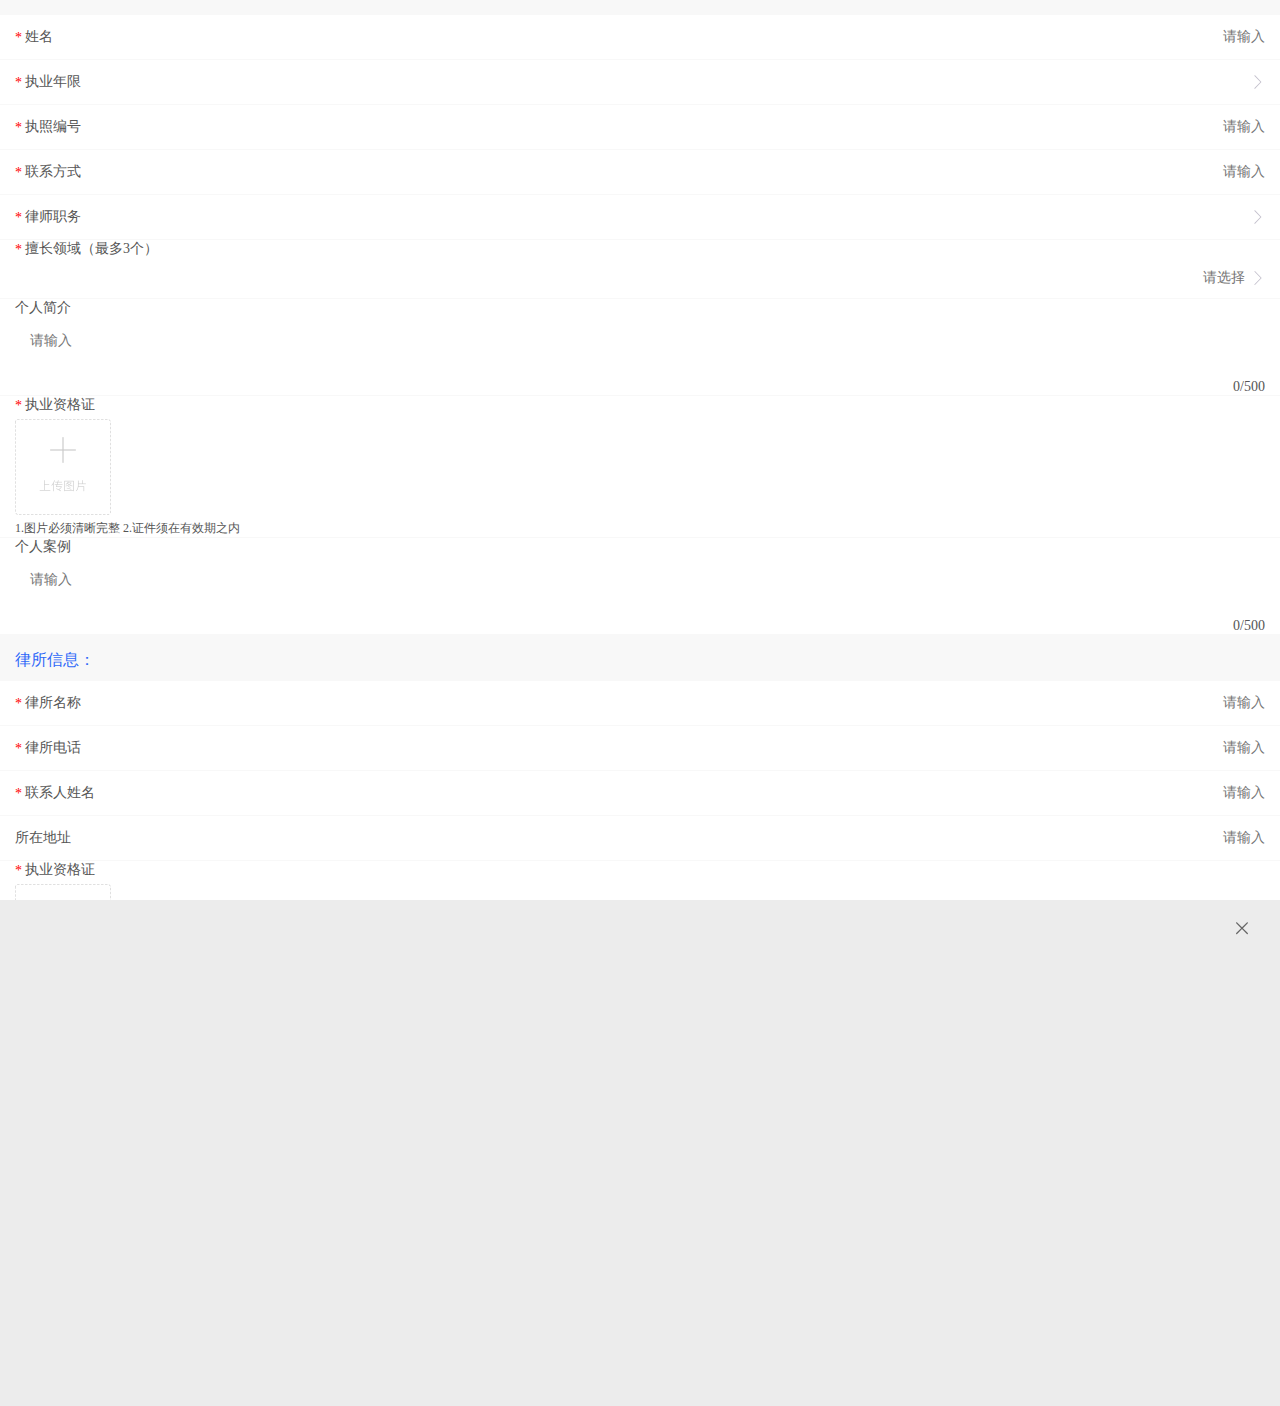
<file: lowerInit/index.html>
<!DOCTYPE html>
<html>
	<head>
		<meta charset="utf-8" />
		<meta name="viewport"
			content="width=device-width,initial-scale=1,minimum-scale=1,maximum-scale=1,user-scalable=no" />
		<style type="text/css">
			select {
				text-align: right;
			}
		</style>
		<title>律师入驻</title>
		<link rel="stylesheet" href="./css/style.css">
	</head>
	<body>
		<div class="container">
			<div class="formdata">
				<div class="formItme">
					<span class="required">姓名</span>
					<input class="lsfprice" placeholder="请输入" />
				</div>
				<div class="formItme">
					<span class="required">执业年限</span>
					<select class="citys"></select>
					<svg t="1619516711920" class="icon" viewBox="0 0 1024 1024" version="1.1"
						xmlns="http://www.w3.org/2000/svg" p-id="1130" width="32" height="32">
						<path
							d="M782.222222 512L307.2 1012.622222c-14.222222 11.377778-39.822222 14.222222-51.2 2.844445-8.533333-8.533333-14.222222-28.444444 2.844444-45.511111l440.888889-455.111112L258.844444 56.888889S241.777778 28.444444 264.533333 14.222222c19.911111-14.222222 34.133333-8.533333 42.666667 0L782.222222 512z"
							fill="#C4C1CD" p-id="1131">
						</path>
					</svg>
				</div>
				<div class="formItme">
					<span class="required">执照编号</span>
					<input class="lsfprice" placeholder="请输入" />
				</div>
				<div class="formItme">
					<span class="required">联系方式</span>
					<input class="lsfprice" placeholder="请输入" />
				</div>
				<div class="formItme">
					<span class="required">律师职务</span>
					<select class="citys"></select>
					<svg t="1619516711920" class="icon" viewBox="0 0 1024 1024" version="1.1"
						xmlns="http://www.w3.org/2000/svg" p-id="1130" width="32" height="32">
						<path
							d="M782.222222 512L307.2 1012.622222c-14.222222 11.377778-39.822222 14.222222-51.2 2.844445-8.533333-8.533333-14.222222-28.444444 2.844444-45.511111l440.888889-455.111112L258.844444 56.888889S241.777778 28.444444 264.533333 14.222222c19.911111-14.222222 34.133333-8.533333 42.666667 0L782.222222 512z"
							fill="#C4C1CD" p-id="1131"></path>
					</svg>
				</div>
				<div class="formItme flexwap">
					<span class="required">擅长领域（最多3个）</span>
					<input style="width: calc(100% - 20px);height: 40px;" class="goodat" placeholder="请选择" readonly="readonly"/>
					<svg t="1619516711920" class="icon" viewBox="0 0 1024 1024" version="1.1"
						xmlns="http://www.w3.org/2000/svg" p-id="1130" width="32" height="32">
						<path
							d="M782.222222 512L307.2 1012.622222c-14.222222 11.377778-39.822222 14.222222-51.2 2.844445-8.533333-8.533333-14.222222-28.444444 2.844444-45.511111l440.888889-455.111112L258.844444 56.888889S241.777778 28.444444 264.533333 14.222222c19.911111-14.222222 34.133333-8.533333 42.666667 0L782.222222 512z"
							fill="#C4C1CD" p-id="1131"></path>
					</svg>
				</div>
				<div class="formItme flexwap">
					<span>个人简介</span>
					<textarea class="lsfprice" placeholder="请输入"></textarea>
					<span class="statistics">0/500</span>
				</div>
				<div class="formItme  flexwap">
					<span class="required">执业资格证</span>
					<div class="picsCon">
						<div class="uploadCon">
							<input class="zyzgz" type="file" accept="image/*" data-commit='lszyzgz'/>
							<img src="img/icon_upload.png">
						</div>
					</div>

					<b class="statistics"
						style="text-align: left;font-size: 12px;margin-left: 0;margin-top: 5px;">1.图片必须清晰完整
						2.证件须在有效期之内</b>
				</div>
				<div class="formItme flexwap">
					<span>个人案例</span>
					<textarea class="lsfprice" placeholder="请输入"></textarea>
					<span class="statistics">0/500</span>
				</div>
			</div>
			<div class="title">律所信息：</div>
			<div class="formdata">
				<div class="formItme">
					<span class="required">律所名称</span>
					<input class="lsfprice" placeholder="请输入" />
				</div>
				<div class="formItme">
					<span class="required">律所电话</span>
					<input class="lsfprice" placeholder="请输入" />
				</div>
				<div class="formItme">
					<span class="required">联系人姓名</span>
					<input class="lsfprice" placeholder="请输入" />
				</div>
				<div class="formItme">
					<span>所在地址</span>
					<input class="lsfprice" placeholder="请输入" />
				</div>
				<div class="formItme  flexwap">
					<span class="required">执业资格证</span>
					<div class="picsCon">
						<div class="uploadCon">
							<input class="zyzgz" type="file" accept="image/*"  data-commit='lsozyzgz'/>
							<img src="img/icon_upload.png">
						</div>
					</div>

					<b class="statistics"
						style="text-align: left;font-size: 12px;margin-left: 0;margin-top: 5px;">1.图片必须清晰、完整、方向正确，不能带有无关的水印、标记或者其他网站的logo<br />
						2.证件须在有效期之内，且含最新年检通过信息或为新版营业执照<br />
						3.照片上的律所名称必须与所填写的律所名称完全一致
					</b>
				</div>
				<div class="formItme flexwap">
					<span>律所简介</span>
					<textarea class="lsfprice" placeholder="请输入"></textarea>
					<span class="statistics">0/500</span>
				</div>
				<div class="formItme  flexwap">
					<span>律所照片</span>
					<div class="picsCon">
						<div class="uploadCon" data-commit='lszp' data-len='3'>
							<input class="multiple" type="file" accept="image/*" />
							<img src="img/icon_upload.png">
						</div>
					</div>
					<span class="statistics">0/3</span>
				</div>
				<div class="formItme flexwap">
					<span>荣誉照片</span>
					<div class="picsCon">
						<div class="uploadCon" data-commit='ryzp' data-len='20'>
							<input class="multiple" type="file" accept="image/*" />
							<img src="img/icon_upload.png">
						</div>
					</div>
					<span class="statistics">0/20</span>
				</div>
			</div>
			<div class="warn">
				<div></div>
			</div>
			<div id="popup">
				<span class="close category-desc-toggle">
					<svg t="1619587224353" class="icon" viewBox="0 0 1024 1024" version="1.1"
						xmlns="http://www.w3.org/2000/svg" p-id="2003" width="16" height="16">
						<path
							d="M571.01312 523.776l311.3472-311.35232c15.7184-15.71328 15.7184-41.6256 0-57.344l-1.69472-1.69984c-15.7184-15.71328-41.6256-15.71328-57.34912 0l-311.3472 311.77728-311.35232-311.77728c-15.7184-15.71328-41.63072-15.71328-57.344 0l-1.69984 1.69984a40.0128 40.0128 0 0 0 0 57.344L452.92544 523.776l-311.35232 311.35744c-15.71328 15.71328-15.71328 41.63072 0 57.33888l1.69984 1.69984c15.71328 15.7184 41.6256 15.7184 57.344 0l311.35232-311.35232 311.3472 311.35232c15.72352 15.7184 41.63072 15.7184 57.34912 0l1.69472-1.69984c15.7184-15.70816 15.7184-41.6256 0-57.33888l-311.3472-311.35744z"
							p-id="2004" fill="#666666"></path>
					</svg>
				</span>
				<h2></h2>
				<p class="ruleContain goodList">
					<!-- <span class="active">合同纠纷</span> -->
				</p>
			</div>
		</div>
	</body>
	<script src="https://cdn.bootcdn.net/ajax/libs/jquery/3.6.0/jquery.js"></script>
	<script src="js/baseApi.js" type="text/javascript" charset="utf-8"></script>
	<script src="js/init.js" type="text/javascript" charset="utf-8"></script>
</html>
</file>
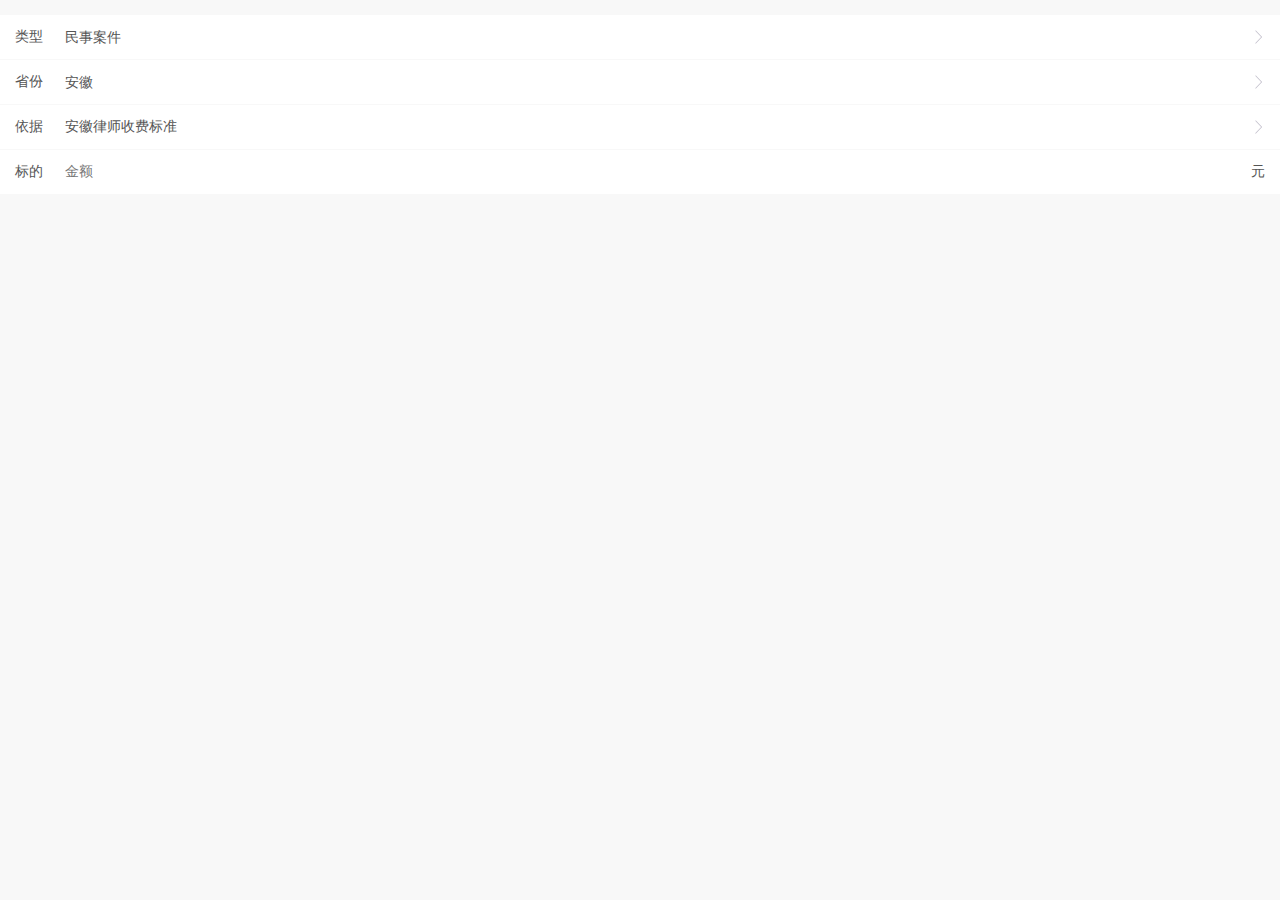
<file: _index.html>
<!DOCTYPE html>
<html>
	<head>
		<meta charset="utf-8" />
		<meta name="viewport"
			content="width=device-width,initial-scale=1,minimum-scale=1,maximum-scale=1,user-scalable=no" />
		<title>律师费计算</title>
		<link rel="stylesheet" href="./css/style.css">
	</head>
	<body>
		<div class="container">
			<div class="formdata">
				<div class="formItme">
					<span>类型</span>
					<select class="types"></select>
					<svg t="1619516711920" class="icon" viewBox="0 0 1024 1024" version="1.1"
						xmlns="http://www.w3.org/2000/svg" p-id="1130" width="32" height="32">
						<path
							d="M782.222222 512L307.2 1012.622222c-14.222222 11.377778-39.822222 14.222222-51.2 2.844445-8.533333-8.533333-14.222222-28.444444 2.844444-45.511111l440.888889-455.111112L258.844444 56.888889S241.777778 28.444444 264.533333 14.222222c19.911111-14.222222 34.133333-8.533333 42.666667 0L782.222222 512z"
							fill="#C4C1CD" p-id="1131"></path>
					</svg>
				</div>
				<div class="formItme">
					<span>省份</span>
					<select class="citys"></select>
					<svg t="1619516711920" class="icon" viewBox="0 0 1024 1024" version="1.1"
						xmlns="http://www.w3.org/2000/svg" p-id="1130" width="32" height="32">
						<path
							d="M782.222222 512L307.2 1012.622222c-14.222222 11.377778-39.822222 14.222222-51.2 2.844445-8.533333-8.533333-14.222222-28.444444 2.844444-45.511111l440.888889-455.111112L258.844444 56.888889S241.777778 28.444444 264.533333 14.222222c19.911111-14.222222 34.133333-8.533333 42.666667 0L782.222222 512z"
							fill="#C4C1CD" p-id="1131"></path>
					</svg>
				</div>
				<div class="formItme">
					<span>依据</span>
					<span class="yjsf">安徽律师收费标准</span>
					<svg t="1619516711920" class="icon" viewBox="0 0 1024 1024" version="1.1"
						xmlns="http://www.w3.org/2000/svg" p-id="1130" width="32" height="32">
						<path
							d="M782.222222 512L307.2 1012.622222c-14.222222 11.377778-39.822222 14.222222-51.2 2.844445-8.533333-8.533333-14.222222-28.444444 2.844444-45.511111l440.888889-455.111112L258.844444 56.888889S241.777778 28.444444 264.533333 14.222222c19.911111-14.222222 34.133333-8.533333 42.666667 0L782.222222 512z"
							fill="#C4C1CD" p-id="1131"></path>
					</svg>
				</div>
				<div class="formItme je">
					<span>标的</span>
					<input class="lsfprice" placeholder="金额" />
					<b>元</b>
				</div>
			</div>
			<div class="title">计算结果：</div>
			<div class="result"></div>
			<div id="popup">
				<span class="close category-desc-toggle">
					<svg t="1619587224353" class="icon" viewBox="0 0 1024 1024" version="1.1"
						xmlns="http://www.w3.org/2000/svg" p-id="2003" width="16" height="16">
						<path
							d="M571.01312 523.776l311.3472-311.35232c15.7184-15.71328 15.7184-41.6256 0-57.344l-1.69472-1.69984c-15.7184-15.71328-41.6256-15.71328-57.34912 0l-311.3472 311.77728-311.35232-311.77728c-15.7184-15.71328-41.63072-15.71328-57.344 0l-1.69984 1.69984a40.0128 40.0128 0 0 0 0 57.344L452.92544 523.776l-311.35232 311.35744c-15.71328 15.71328-15.71328 41.63072 0 57.33888l1.69984 1.69984c15.71328 15.7184 41.6256 15.7184 57.344 0l311.35232-311.35232 311.3472 311.35232c15.72352 15.7184 41.63072 15.7184 57.34912 0l1.69472-1.69984c15.7184-15.70816 15.7184-41.6256 0-57.33888l-311.3472-311.35744z"
							p-id="2004" fill="#666666"></path>
					</svg>
				</span>
				<p class="ruleContain"></p>
			</div>
		</div>
	</body>
	<script src="https://cdn.bootcdn.net/ajax/libs/jquery/3.6.0/jquery.js"></script>
	<script src="js/data.js" type="text/javascript" charset="utf-8"></script>
	<script src="js/rule.js" type="text/javascript" charset="utf-8"></script>
	<script src="js/area.js" type="text/javascript" charset="utf-8"></script>
	<script type="text/javascript">
		$('.title,.result').hide();

		function setoption(sel, arr, name, value) {
			let typeoption = arr.map(res => {
				return `<option value='${res[value]}'>${res[name]}</option>`
			})
			$('.' + sel).append(typeoption.join(''))
		}
		setoption('types', types, 'name', 'id')
		setoption('citys', citys, 'city_name', 'city_id')


		$('.lsfjs').on('click', function() {
			// ($cityid,$typeid,$price){
			let arr = getlawyerfee($('.citys').val(), $('.types').val(), $('.lsfprice').val())
			$('#lsf').text(JSON.stringify(arr))
		})

		function showPrice(data) {
			var reg = /\d$/
			let fragment = null;

			if (typeof data === 'object') {
				fragment = `
					<div class="resultItem">
						<span class="pro">侦查阶段</span>
						<span class="num fr">${!(reg.test(data.zc))?data.zc:data.zc+'元'}</span>
					</div>
					<div class="resultItem">
						<span class="pro">审查起诉阶段</span>
						<span class="num fr">${!(reg.test(data.sc))?data.sc:data.sc+'元'}</span>
					</div>
					<div class="resultItem">
						<span class="pro">审判阶段</span>
						<span class="num fr">${!(reg.test(data.sp))?data.sp:data.sp+'元'}</span>
					</div>
				`
			} else {
				fragment = `
					<div class="resultItem">
						<span class="pro">律师费</span>
						<span class="num fr">${!(reg.test(data))?data:data+'元'}</span>
					</div>
				`
			}
			$('.result').html(fragment);
			$('.title,.result').show();
		}

		function getResult() {
			let type = $('.types').val();
			if (type == 2) {
				$('.je').hide()
			} else {
				$('.je').show()
				if (!$('.lsfprice').val()) {
					$('.title,.result').hide();
					return
				}
				$('.je').show()
			}
			let arr = getlawyerfee($('.citys').val(), $('.types').val(), $('.lsfprice').val())
			showPrice(arr)
		}
		//citys
		$('.types').on('change', getResult)

		$('.citys').on('change', function() {
			getResult()
			let selectCity = citys.filter(res => {
				return res.city_id == $(this).val()
			})
			$('.yjsf').html(`${selectCity[0]['city_name']}律师收费标准`)

		})

		$('.lsfprice').on('input', function() {
			getResult()
			num(this)
		})

		$('.yjsf').on('click', function() {
			let selectCity = citys.filter(res => {
				return res.city_id == $('.citys').val()
			})
			let cityName = selectCity[0]['city_name'];
			let cityrule = lsfRule.filter(res => {
				return res.city == cityName
			})
			$('.ruleContain').html(`<p>${cityrule[0].city}</p>` + cityrule[0].text)
			$('#popup').animate({
				top: 0
			}, 200)
			$(".category-desc-toggle").toggleClass("rotate45");

		})
		$(".category-desc-toggle").on('click', function() {
			$('#popup').animate({
				top: '100vh'
			}, 200)
			$(".category-desc-toggle").toggleClass("rotate45");
		})
	</script>
</html>
</file>
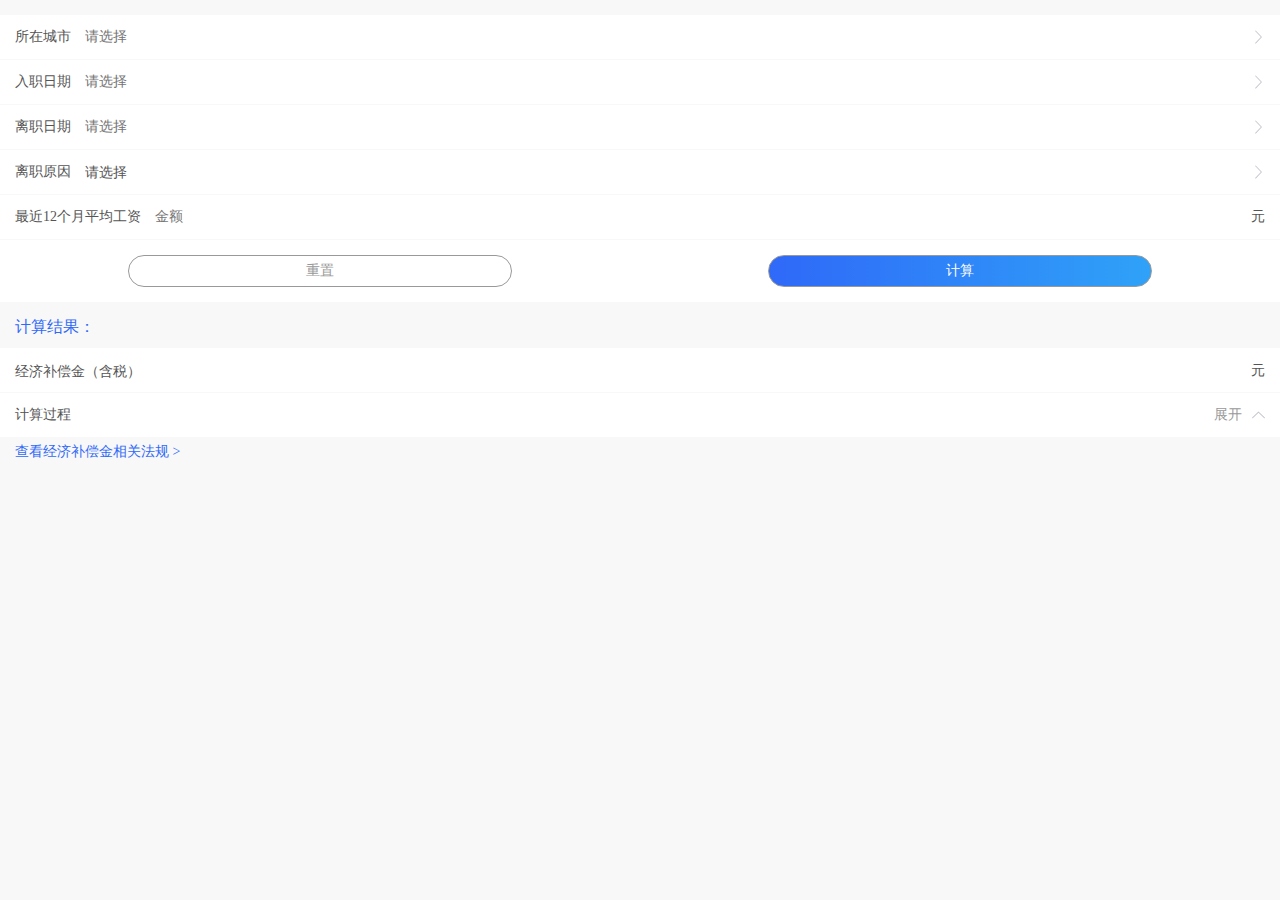
<file: jjpcj.html>
<!DOCTYPE html>
<html>
	<head>
		<meta charset="utf-8" />
		<meta name="viewport"
			content="width=device-width,initial-scale=1,minimum-scale=1,maximum-scale=1,user-scalable=no" />
			<title>补偿金</title>
		<link rel="stylesheet" href="./css/mobileSelect.css">
		<link rel="stylesheet" href="./css/style.css">
		<style type="text/css">
			.formItme span {
				width: 70px;
				flex-shrink: 0;
				color: #555;
				font-size: 14px;
			}

			.yjsf {
				font-size: 14px;
				padding: 5px 15px;
				color: #2F69F8;
			}

			.ruleContain {
				padding-top: 50px;
				overflow: auto;
				height: 100%;
			}
		</style>
	</head>
	<body>
		<div class="container">
			<!-- <h1>经济赔偿金</h1> -->
			<div class="formdata">
				<div class="formItme">
					<span>所在城市</span>
					<input class="szcs" readonly="readonly" placeholder="请选择" id="trigger3" />
					<svg t="1619516711920" class="icon" viewBox="0 0 1024 1024" version="1.1"
						xmlns="http://www.w3.org/2000/svg" p-id="1130" width="32" height="32">
						<path
							d="M782.222222 512L307.2 1012.622222c-14.222222 11.377778-39.822222 14.222222-51.2 2.844445-8.533333-8.533333-14.222222-28.444444 2.844444-45.511111l440.888889-455.111112L258.844444 56.888889S241.777778 28.444444 264.533333 14.222222c19.911111-14.222222 34.133333-8.533333 42.666667 0L782.222222 512z"
							fill="#C4C1CD" p-id="1131"></path>
					</svg>
				</div>
				<div class="formItme">
					<span>入职日期</span>
					<input class="rzrq" id="trigger1" readonly="readonly" placeholder="请选择" />
					<svg t="1619516711920" class="icon" viewBox="0 0 1024 1024" version="1.1"
						xmlns="http://www.w3.org/2000/svg" p-id="1130" width="32" height="32">
						<path
							d="M782.222222 512L307.2 1012.622222c-14.222222 11.377778-39.822222 14.222222-51.2 2.844445-8.533333-8.533333-14.222222-28.444444 2.844444-45.511111l440.888889-455.111112L258.844444 56.888889S241.777778 28.444444 264.533333 14.222222c19.911111-14.222222 34.133333-8.533333 42.666667 0L782.222222 512z"
							fill="#C4C1CD" p-id="1131"></path>
					</svg>
				</div>
				<div class="formItme">
					<span>离职日期</span>
					<input class="rzrq" id="trigger2" readonly="readonly" placeholder="请选择" />
					<svg t="1619516711920" class="icon" viewBox="0 0 1024 1024" version="1.1"
						xmlns="http://www.w3.org/2000/svg" p-id="1130" width="32" height="32">
						<path
							d="M782.222222 512L307.2 1012.622222c-14.222222 11.377778-39.822222 14.222222-51.2 2.844445-8.533333-8.533333-14.222222-28.444444 2.844444-45.511111l440.888889-455.111112L258.844444 56.888889S241.777778 28.444444 264.533333 14.222222c19.911111-14.222222 34.133333-8.533333 42.666667 0L782.222222 512z"
							fill="#C4C1CD" p-id="1131"></path>
					</svg>
				</div>
				<div class="formItme">
					<span>离职原因</span>
					<select class="leaveReson">
						<option value="">请选择</option>
						<option value="2">单位未按约提供劳动保护或劳动条件</option>
						<option value="3">单位未足额支付劳动报酬或社会保险费</option>
						<option value="4">单位提出协商解除</option>
						<option value="5">医疗期满解除</option>
						<option value="6">不能胜任工作经培训或调整后仍不能胜任的解除</option>
						<option value="7">客观情况变化解除</option>
						<option value="8">经济性裁员</option>
						<option value="9">合同期满单位不续签</option>
						<option value="10">单位破产或被吊销营业执照等</option>
						<option value="11">其他</option>
					</select>
					<svg t="1619516711920" class="icon" viewBox="0 0 1024 1024" version="1.1"
						xmlns="http://www.w3.org/2000/svg" p-id="1130" width="32" height="32">
						<path
							d="M782.222222 512L307.2 1012.622222c-14.222222 11.377778-39.822222 14.222222-51.2 2.844445-8.533333-8.533333-14.222222-28.444444 2.844444-45.511111l440.888889-455.111112L258.844444 56.888889S241.777778 28.444444 264.533333 14.222222c19.911111-14.222222 34.133333-8.533333 42.666667 0L782.222222 512z"
							fill="#C4C1CD" p-id="1131"></path>
					</svg>
				</div>
				<div class="formItme je">
					<span style="width: 140px;">最近12个月平均工资</span>
					<input class="lsfprice" placeholder="金额" oninput="num(this)" />
					<b>元</b>
				</div>
			</div>
			<div class="resultbtn">
				<div class="reset">重置</div>
				<div class="count">计算</div>
			</div>
			<div class="title">计算结果：</div>
			<div class="result">
				<div class="resultItem">
					<span class="pro">经济补偿金（含税）</span>
					<span class="num fr bcj">元</span>
				</div>
				<div class="formItme iconRate">
					<span class="pro">计算过程</span>
					<span class="num"
						style="display: inline-block;width: 100%;flex-shrink: 1;text-align: right;padding-right: 10px;color: #999;">展开</span>
					<svg style="" t="1619516711920" class="icon" viewBox="0 0 1024 1024" version="1.1"
						xmlns="http://www.w3.org/2000/svg" p-id="1130" width="32" height="32">
						<path
							d="M782.222222 512L307.2 1012.622222c-14.222222 11.377778-39.822222 14.222222-51.2 2.844445-8.533333-8.533333-14.222222-28.444444 2.844444-45.511111l440.888889-455.111112L258.844444 56.888889S241.777778 28.444444 264.533333 14.222222c19.911111-14.222222 34.133333-8.533333 42.666667 0L782.222222 512z"
							fill="#C4C1CD" p-id="1131"></path>
					</svg>
				</div>
				<div class="progress">
					未计算
				</div>
			</div>
			<div class="yjsf">
				查看经济补偿金相关法规 >
			</div>
		</div>
		<div class="warn">
			<div></div>
		</div>
		<div id="popup">
			<span class="close category-desc-toggle">
				<svg t="1619587224353" class="icon" viewBox="0 0 1024 1024" version="1.1"
					xmlns="http://www.w3.org/2000/svg" p-id="2003" width="16" height="16">
					<path
						d="M571.01312 523.776l311.3472-311.35232c15.7184-15.71328 15.7184-41.6256 0-57.344l-1.69472-1.69984c-15.7184-15.71328-41.6256-15.71328-57.34912 0l-311.3472 311.77728-311.35232-311.77728c-15.7184-15.71328-41.63072-15.71328-57.344 0l-1.69984 1.69984a40.0128 40.0128 0 0 0 0 57.344L452.92544 523.776l-311.35232 311.35744c-15.71328 15.71328-15.71328 41.63072 0 57.33888l1.69984 1.69984c15.71328 15.7184 41.6256 15.7184 57.344 0l311.35232-311.35232 311.3472 311.35232c15.72352 15.7184 41.63072 15.7184 57.34912 0l1.69472-1.69984c15.7184-15.70816 15.7184-41.6256 0-57.33888l-311.3472-311.35744z"
						p-id="2004" fill="#666666"></path>
				</svg>
			</span>
			<p class="ruleContain">
				第二十六条　下列劳动合同无效或者部分无效：<br />
				(一)以欺诈、胁迫的手段或者乘人之危，使对方在违背真实意思的情况下订立或者变更劳动合同的;<br />
				(二)用人单位免除自己的法定责任、排除劳动者权利的;<br />
				(三)违反法律、行政法规强制性规定的。<br />
				第三十六条　用人单位与劳动者协商一致，可以解除劳动合同。<br />
				第三十八条　用人单位有下列情形之一的，劳动者可以解除劳动合同：<br />
				(一)未按照劳动合同约定提供劳动保护或者劳动条件的;<br />
				(二)未及时足额支付劳动报酬的;<br />
				(三)未依法为劳动者缴纳社会保险费的;<br />
				(四)用人单位的规章制度违反法律、法规的规定，损害劳动者权益的;<br />
				(五)因本法第二十六条第一款规定的情形致使劳动合同无效的;<br />
				(六)法律、行政法规规定劳动者可以解除劳动合同的其他情形。<br />
				用人单位以暴力、威胁或者非法限制人身自由的手段强迫劳动者劳动的，或者用人单位违章指挥、强令冒险作业危及劳动者人身安全的，劳动者可以立即解除劳动合同，不需事先告知用人单位。<br />
				第四十条　有下列情形之一的，用人单位提前三十日以书面形式通知劳动者本人或者额外支付劳动者一个月工资后，可以解除劳动合同：<br />
				(一)劳动者患病或者非因工负伤，在规定的医疗期满后不能从事原工作，也不能从事由用人单位另行安排的工作的;<br />
				(二)用人单位免除自己的法定责任、排除劳动者权利的;<br />
				(二)劳动者不能胜任工作，经过培训或者调整工作岗位，仍不能胜任工作的;<br />
				(三)劳动合同订立时所依据的客观情况发生重大变化，致使劳动合同无法履行，经用人单位与劳动者协商，未能就变更劳动合同内容达成协议的。<br />
				第四十四条　有下列情形之一的，劳动合同终止：<br />
				（一）劳动合同期满的;<br />
				(四)用人单位被依法宣告破产的;<br />
				(五)用人单位被吊销营业执照、责令关闭、撤销或者用人单位决定提前解散的;<br />
				第四十六条　有下列情形之一的，用人单位应当向劳动者支付经济补偿：<br />
				(一)劳动者依照本法第三十八条规定解除劳动合同的;<br />
				(二)用人单位依照本法第三十六条规定向劳动者提出解除劳动合同并与劳动者协商一致解除劳动合同的;<br />
				(三)用人单位依照本法第四十条规定解除劳动合同的;<br />
				(四)用人单位依照本法第四十一条第一款规定解除劳动合同的;<br />
				(五)除用人单位维持或者提高劳动合同约定条件续订劳动合同，劳动者不同意续订的情形外，依照本法第四十四条第一项规定终止固定期限劳动合同的;<br />
				(六)依照本法第四十四条第四项、第五项规定终止劳动合同的;<br />
				(七)法律、行政法规规定的其他情形。<br />
				第四十七条　经济补偿按劳动者在本单位工作的年限，每满一年支付一个月工资的标准向劳动者支付。六个月以上不满一年的，按一年计算;不满六个月的，向劳动者支付半个月工资的经济补偿。<br />
				劳动者月工资高于用人单位所在直辖市、设区的市级人民政府公布的本地区上年度职工月平均工资三倍的，向其支付经济补偿的标准按职工月平均工资三倍的数额支付，向其支付经济补偿的年限最高不超过十二年。<br />
				本条所称月工资是指劳动者在劳动合同解除或者终止前十二个月的平均工资。<br />

			</p>
		</div>
	</body>
	<script src="https://cdn.bootcdn.net/ajax/libs/jquery/3.6.0/jquery.js"></script>
	<script src="js/data.js" type="text/javascript" charset="utf-8"></script>
	<script src="js/rule.js" type="text/javascript" charset="utf-8"></script>
	<script src="js/area.js" type="text/javascript" charset="utf-8"></script>
	<script src="js/mobileSelect.js"></script>
	<script type="text/javascript">
		let minAvg = null;
		var mobileSelect3 = new MobileSelect({
			trigger: '#trigger3',
			title: '城市选择',
			wheels: [{
				data: areadata
			}],
			position: [0, 0],
			callback: function(indexArr, data) {
				minAvg = areadata[indexArr[0]]['childs'][indexArr[1]]['num']
				if (data[0]['value'] === data[1]['value']) {
					$('#trigger3').val(data[0]['value'])
				} else {
					$('#trigger3').val(data[0]['value'] + ' ' + data[1]['value'])
				}
			}
		});

		let beginYear = 1980;
		let thisDate = new Date();
		let thisYear = thisDate.getFullYear();
		let thisM = thisDate.getMonth();
		let thisD = thisDate.getDate() - 1;
		let data = setTimeDateSelete('2050-12-31', beginYear)
		new MobileSelect({
			trigger: '#trigger1',
			title: '日期选择',
			position: [thisYear - beginYear - 1, thisM, thisD],
			wheels: [{
				data
			}],
			transitionEnd: function(indexArr, data) {},
			callback: function(indexArr, data) {
				$("#trigger1").val(data[0].value + '-' + data[1].value + '-' + data[2].value)
			}
		});

		new MobileSelect({
			trigger: '#trigger2',
			title: '日期选择',
			position: [thisYear - beginYear - 1, thisM, thisD],
			wheels: [{
				data
			}],
			transitionEnd: function(indexArr, data) {},
			callback: function(indexArr, data) {
				$("#trigger2").val(data[0].value + '-' + data[1].value + '-' + data[2].value)
			}
		});
		$('.iconRate').on('click', function() {
			$(this).toggleClass('active');
			if ($(this).hasClass('active')) {
				$(this).find('.num').text('收起')
				$('.progress').animate({
					height: '200px'
				}, 200)
			} else {
				$(this).find('.num').text('展开')
				$('.progress').animate({
					height: 0
				}, 200)
			}
		})

		function countFun() {
			// 比较 离职日期 和 入职日期 的 差值
			let calculate = comFun.calculate($('#trigger1').val(), $('#trigger2').val())
			if (!$('#trigger3').val()) {
				showTost('请选择所在城市')
				return
			}
			if (!$('#trigger1').val()) {
				showTost('请选择入职日期')
				return
			}
			if (!$('#trigger2').val()) {
				showTost('请选择离职日期')
				return
			}
			if (calculate < 0) {
				showTost('离职日期不能小于入职日期')
				return
			}
			if (calculate < 1) {
				showTost('不足一月，没有补偿金')
				return
			}
			if (!$('.leaveReson').val()) {
				showTost('请选择离职原因')
				return
			}
			if (!$('.lsfprice').val()) {
				showTost('请输入12月平均工资')
				return
			}

			// minAvg // 小于3倍 
		
			// 工作年限 计算
			//六个月以上不满一年的，按一年计算;不满六个月的，向劳动者支付半个月工资
			let comYear = Math.ceil(calculate / 12 * 2) / 2;
			comYear = comYear > 12 ? 12 : comYear
			let comMoney = $('.lsfprice').val();
			if ($('.lsfprice').val() >= minAvg * 3) {
				comMoney = minAvg * 3
			}

			$('.bcj').text((comYear * comMoney).toFixed(2) + '元')
			$('.progress').html(
				`
			经济补偿金 = 工作年限 *月工资<br/>
			
			(工作年限满6个月不满1年的，按照1年计算;不满6个月按半年计算)<br/>
			
			工作年限满12年的按12年计算<br/>
			
			工作年限：${comYear}年<br/>
			
			工资：${comMoney}元<br/>
			
			经济补偿金：${(comYear * comMoney).toFixed(2)}元<br/>
			
			公式：${(comYear * comMoney).toFixed(2)} = ${comYear} * ${comMoney}<br/>
			
			`
			)
		}

		function resetFun() {
			$('#trigger1,#trigger2,#trigger3,.leaveReson,.lsfprice').val('')
			$('.bcj').text('元');
			$('.progress').text('未计算');
			minAvg = null
		}
		$('.count').on('click', countFun)
		$('.reset').on('click', resetFun)

	



		$('.yjsf').on('click', function() {
			$('#popup').animate({
				top: 0
			}, 200)
			$(".category-desc-toggle").toggleClass("rotate45");

		})
		$(".category-desc-toggle").on('click', function() {
			$('#popup').animate({
				top: '100vh'
			}, 200)
			$(".category-desc-toggle").toggleClass("rotate45");
		})
	</script>
</html>
</file>
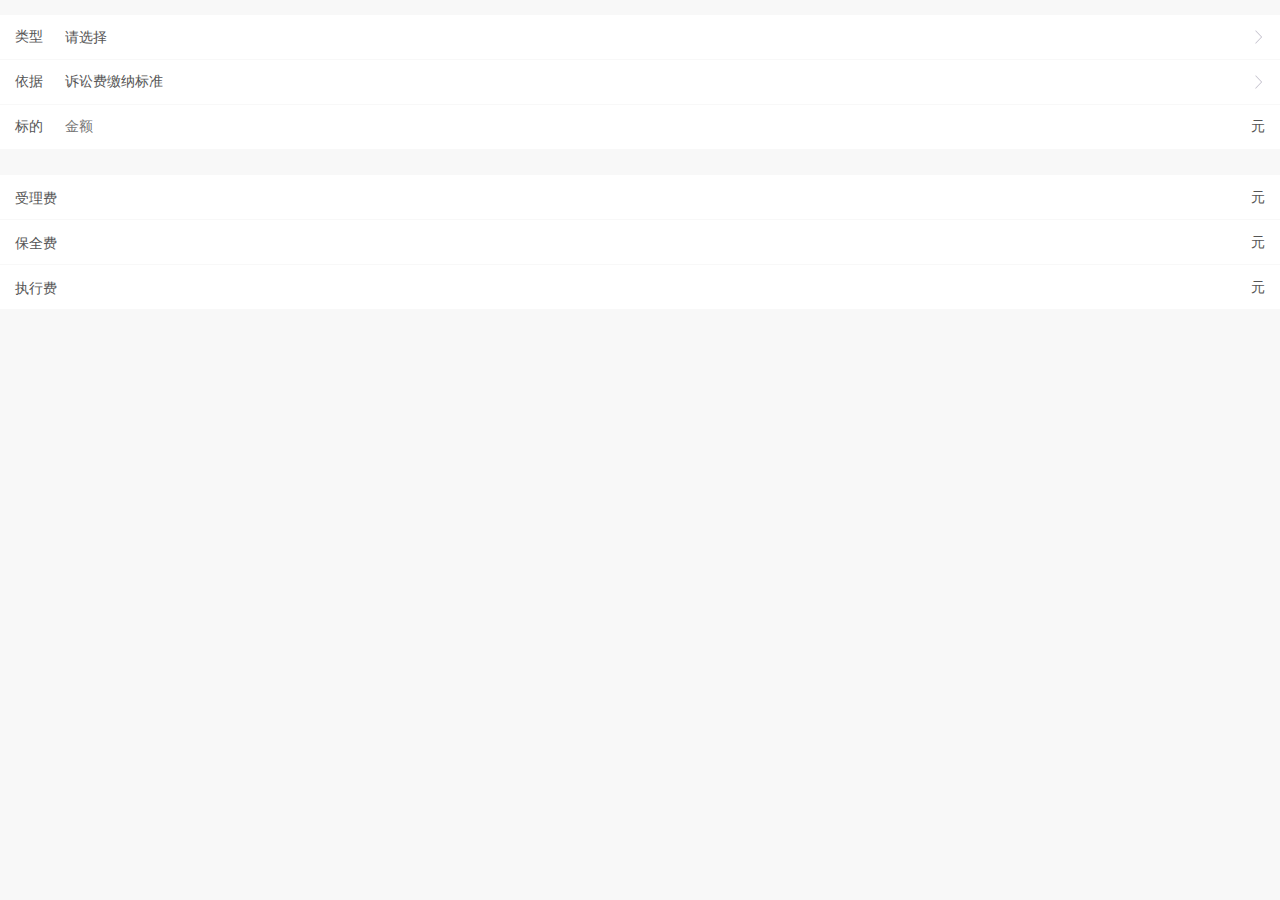
<file: ssf.html>
<!DOCTYPE html>
<html>
	<head>
		<meta charset="utf-8" />
		<meta name="viewport"
			content="width=device-width,initial-scale=1,minimum-scale=1,maximum-scale=1,user-scalable=no" />
		<title>诉讼费</title>
		<link rel="stylesheet" href="./css/style.css">
	</head>
	<body>
		<div class="container">
			<div class="formdata">
				<div class="formItme">
					<span>类型</span>
					<select class="types">
						<option value="">请选择</option>
					</select>
					<svg t="1619516711920" class="icon" viewBox="0 0 1024 1024" version="1.1"
						xmlns="http://www.w3.org/2000/svg" p-id="1130" width="32" height="32">
						<path
							d="M782.222222 512L307.2 1012.622222c-14.222222 11.377778-39.822222 14.222222-51.2 2.844445-8.533333-8.533333-14.222222-28.444444 2.844444-45.511111l440.888889-455.111112L258.844444 56.888889S241.777778 28.444444 264.533333 14.222222c19.911111-14.222222 34.133333-8.533333 42.666667 0L782.222222 512z"
							fill="#C4C1CD" p-id="1131"></path>
					</svg>
				</div>
				<div class="formItme">
					<span>依据</span>
					<span class="yjsf">诉讼费缴纳标准</span>
					<svg t="1619516711920" class="icon" viewBox="0 0 1024 1024" version="1.1"
						xmlns="http://www.w3.org/2000/svg" p-id="1130" width="32" height="32">
						<path
							d="M782.222222 512L307.2 1012.622222c-14.222222 11.377778-39.822222 14.222222-51.2 2.844445-8.533333-8.533333-14.222222-28.444444 2.844444-45.511111l440.888889-455.111112L258.844444 56.888889S241.777778 28.444444 264.533333 14.222222c19.911111-14.222222 34.133333-8.533333 42.666667 0L782.222222 512z"
							fill="#C4C1CD" p-id="1131"></path>
					</svg>
				</div>
				<div class="formItme je">
					<span>标的</span>
					<input class="lsfprice" placeholder="金额" />
					<b>元</b>
				</div>
			</div>
			<div class="title"></div>
			<div class="result">
				<div class="resultItem">
					<span class="pro">受理费</span>
					<span class="num shouli fr">元</span>
				</div>
			</div>
			<div class="result">
				<div class="resultItem">
					<span class="pro">保全费</span>
					<span class="num baoquan fr">元</span>
				</div>
			</div>
			<div class="result">
				<div class="resultItem">
					<span class="pro">执行费</span>
					<span class="num zhixing fr">元</span>
				</div>
			</div>
			<div id="popup">
				<span class="close category-desc-toggle">
					<svg t="1619587224353" class="icon" viewBox="0 0 1024 1024" version="1.1"
						xmlns="http://www.w3.org/2000/svg" p-id="2003" width="16" height="16">
						<path
							d="M571.01312 523.776l311.3472-311.35232c15.7184-15.71328 15.7184-41.6256 0-57.344l-1.69472-1.69984c-15.7184-15.71328-41.6256-15.71328-57.34912 0l-311.3472 311.77728-311.35232-311.77728c-15.7184-15.71328-41.63072-15.71328-57.344 0l-1.69984 1.69984a40.0128 40.0128 0 0 0 0 57.344L452.92544 523.776l-311.35232 311.35744c-15.71328 15.71328-15.71328 41.63072 0 57.33888l1.69984 1.69984c15.71328 15.7184 41.6256 15.7184 57.344 0l311.35232-311.35232 311.3472 311.35232c15.72352 15.7184 41.63072 15.7184 57.34912 0l1.69472-1.69984c15.7184-15.70816 15.7184-41.6256 0-57.33888l-311.3472-311.35744z"
							p-id="2004" fill="#666666"></path>
					</svg>
				</span>
				<p class="ruleContain">
					第十三条案件受理费分别按照下列标准交纳: <br/>
					
					(一)、财产案件根据诉讼请求的金额或者价额，按照下列比例分段累计交纳:<br/>
					1.不超过1万元的，每件交纳50元;<br/>
					
					2.超过1万元至10万元的部分，按照2.5%交纳;<br/>
					
					3.超过10万元至20万元的部分，按照2%交纳;<br/>
					
					4.超过20万元至50万元的部分，按照1.5%交纳;<br/>
					
					5.超过50万元至100万元的部分，按照1%交纳;<br/>
					
					6.超过100万元至200万元的部分，按照0.9%交纳;<br/>
					
					7.超过200万元至500万元的部分，按照0.8%交纳;<br/>
					
					8.超过500万元至1000万元的部分，按照0.7%交纳;<br/>
					
					9.超过1000万元至2000万元的部分，按照0.6%交纳;<br/>
					
					10.超过2000万元的部分，按照0.5%交纳。<br/>
					
					(二)、非财产案件按照下列标准交纳:<br/>
					1.离婚案件每件交纳50元至300元。涉及财产分割，财产总额不超过20万元的，不另行交纳;超过20万元的部分，按照0.5%交纳。<br/>
					
					2.侵害姓名权、名称权、肖像权、名誉权、荣誉权以及其他人格权的案件，每件交纳100元至500元。涉及损害赔偿，赔偿金额不超过5万元的，不另行交纳;超过5万元至10万元的部分，按照1%交纳;超过10万元的部分，按照0.5%交纳。<br/>
					
					3.其他非财产案件每件交纳50元至100元。<br/>
					
					(三)、知识产权民事案件，没有争议金额或者价额的，每件交纳500元至1000元;有争议金额或者价额的，按照财产案件的标准交纳。<br/>
					(四)、劳动争议案件每件交纳10元。<br/>
					(五)、行政案件按照下列标准交纳:<br/>
					1.商标、专利、海事行政案件每件交纳100元;<br/>
					
					2.其他行政案件每件交纳50元。<br/>
					
					(六)、当事人提出案件管辖权异议，异议不成立的，每件交纳50元至100元。省、自治区、直辖市人民政府可以结合本地实际情况在本条第(二)项、第(三)项、第(六)项规定的幅度内制定具体交纳标准。
					第十四条申请费分别按照下列标准交纳:<br/>
					
					(一)、依法向人民法院申请执行人民法院发生法律效力的判决、裁定、调解书，仲裁机构依法作出的裁决和调解书，公证机关依法赋予强制执行效力的债权文书，申请承认和执行外国法院判决、裁定以及国外仲裁机构裁决的，按照下列标准交纳:<br/>
					1.没有执行金额或者价额的，每件交纳50元至500元。<br/>
					
					2.执行金额或者价额不超过1万元的，每件交纳50元;超过1万元至50万元的部分，按照1.5%交纳;超过50万元至500万元的部分，按照1%交纳;超过500万元至1000万元的部分，按照0.5%交纳;超过1000万元的部分,按照0.1%交纳。<br/>
					
					3.符合民事诉讼法第五十五条第四款规定，未参加登记的权利人向人民法院提起诉讼的，按照本项规定的标准交纳申请费，不再交纳案件受理费。<br/>
					
					(二)、申请保全措施的，根据实际保全的财产数额按照下列标准交纳:<br/>
					财产数额不超过1000元或者不涉及财产数额的，每件交纳30元;超过1000元至10万元的部分，按照1%交纳;超过10万元的部分，按照0.5%交纳。但是，当事人申请保全措施交纳的费用最多不超过5000元。<br/>
					
					(三)、依法申请支付令的，比照财产案件受理费标准的1/3交纳。<br/>
					(四)、依法申请公示催告的，每件交纳100元。<br/>
					(五)、申请撤销仲裁裁决或者认定仲裁协议效力的每件交纳400元。<br/>
					(六)、破产案件依据破产财产总额计算，按照财产案件受理费标准减半交纳，但是，最高不超过30万元。<br/>
					(七)、海事案件的申请费按照下列标准交纳:<br/>
					1.申请设立海事赔偿责任限制基金的，每件交纳1000元至1万元;<br/>
					
					2.申请海事强制令的，每件交纳1000元至5000元;<br/>
					
					3.申请船舶优先权催告的，每件交纳1000元至5000元;<br/>
					
					4.申请海事债权登记的，每件交纳1000元;<br/>
					
					5.申请共同海损理算的，每件交纳1000元。<br/>
					
					第十五条以调解方式结案或者当事人申请撤诉的，减半交纳案件受理费。<br/>
					
					第十六条适用简易程序审理的案件减半交纳案件受理费。<br/>
					
					第十七条对财产案件提起上诉的，按照不服一审判决部分的上诉请求数额交纳案件受理费。<br/>
					
					第十八条被告提起反诉、有独立请求权的第三人提出与本案有关的诉讼请求，人民法院决定合并审理的，分别减半交纳案件受理费。<br/>
					
					第十九条依照本办法第九条规定需要交纳案件受理费的再审案件，按照不服原判决部分的再审请求数额交纳案件受理费。<br/>
				</p>
			</div>
		</div>
	</body>
	<script src="https://cdn.bootcdn.net/ajax/libs/jquery/3.6.0/jquery.js"></script>
	<script src="js/data.js" type="text/javascript" charset="utf-8"></script>
	<script src="js/rule.js" type="text/javascript" charset="utf-8"></script>
	<script src="js/area.js" type="text/javascript" charset="utf-8"></script>
	<script type="text/javascript">
		$('.types').on('change', function() {
			let ind = $(this).val();
			let result = lawsuit(ssftypes[ind].type, $('.lsfprice').val(), ssftypes[ind].is_property)
			for (let key in result) {
				$('.' + key).text(result[key] + ' 元')
			}
		})

		$('.lsfprice').on('input', function() {
			num(this) 
			let ind = $('.types').val();
			let result = lawsuit(ssftypes[ind].type, $(this).val(), ssftypes[ind].is_property)
			for (let key in result) {
				$('.' + key).text(result[key] + ' 元')
			}
		})


		function setoption(sel, arr, name) {
			let typeoption = arr.map((res, ind) => {
				return `<option value='${ind}'>${res[name]}</option>`
			})
			$('.' + sel).append(typeoption.join(''))
		}
		setoption('types', ssftypes, 'name')
		$('.yjsf').on('click', function() {
			$('#popup').animate({
				top: 0
			}, 200)
			$(".category-desc-toggle").toggleClass("rotate45");

		})
		$(".category-desc-toggle").on('click', function() {
			$('#popup').animate({
				top: '100vh'
			}, 200)
			$(".category-desc-toggle").toggleClass("rotate45");
		})
	</script>
</html>
</file>
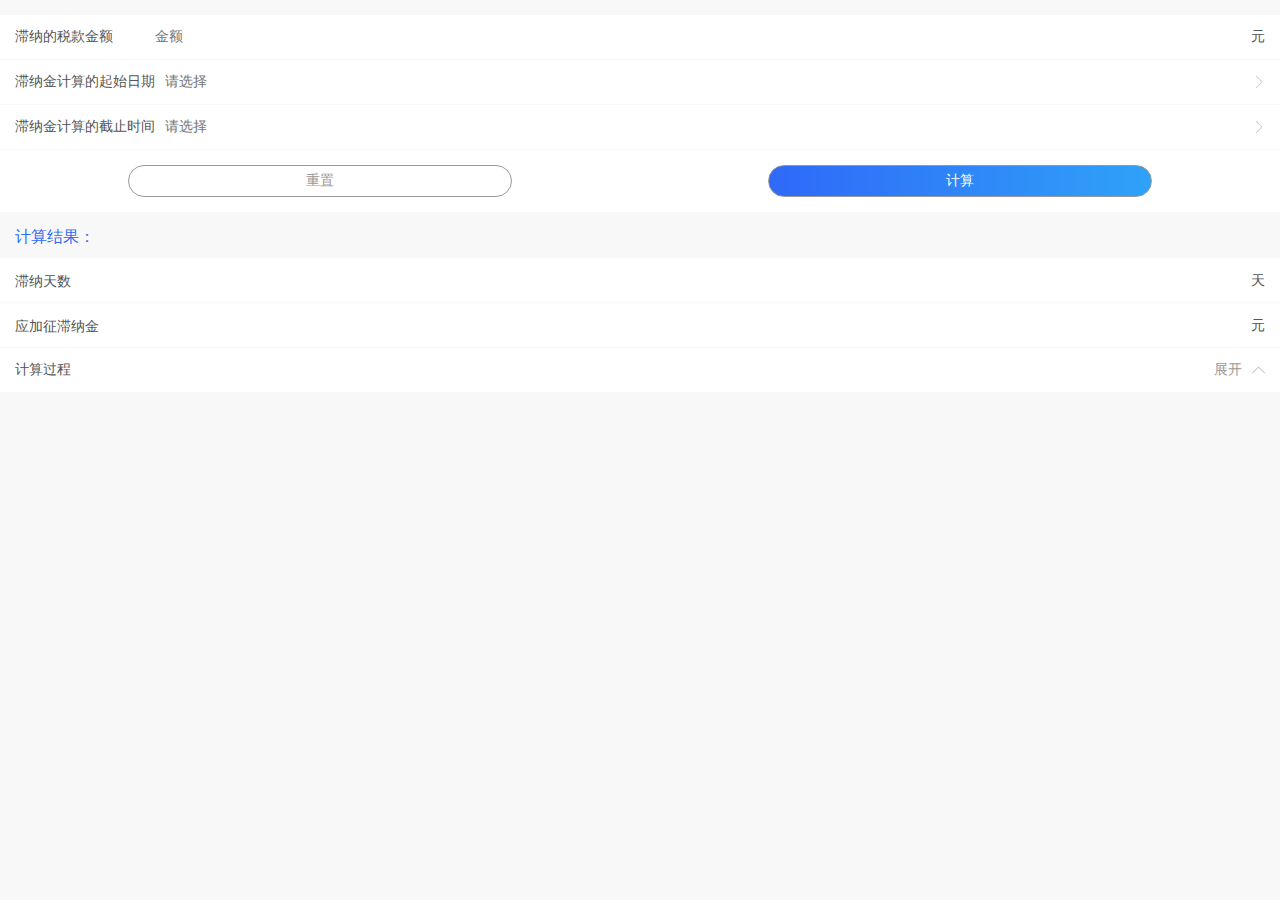
<file: znj.html>
<!DOCTYPE html>
<html>
	<head>
		<meta charset="utf-8" />
		<meta name="viewport"
			content="width=device-width,initial-scale=1,minimum-scale=1,maximum-scale=1,user-scalable=no" />
		<title>滞纳金</title>
		<link rel="stylesheet" href="./css/mobileSelect.css">
		<link rel="stylesheet" href="./css/style.css">
		<style type="text/css">
			.formItme span {
				width: 70px;
				flex-shrink: 0;
				color: #555;
				font-size: 14px;
			}

			.yjsf {
				font-size: 14px;
				padding: 5px 15px;
				color: #2F69F8;
			}

			.ruleContain {
				padding-top: 50px;
				overflow: auto;
				height: 100%;
			}
		</style>
	</head>
	<body>
		<div class="container">
			<div class="formdata">
				<div class="formItme je">
					<span style="width: 140px;">滞纳的税款金额</span>
					<input class="lsfprice" placeholder="金额" oninput="num(this)" />
					<b>元</b>
				</div>
				<div class="formItme">
					<span style="flex-shrink: 0;width: 150px;">滞纳金计算的起始日期</span>
					<input class="rzrq" id="trigger1" readonly="readonly" placeholder="请选择" />
					<svg t="1619516711920" class="icon" viewBox="0 0 1024 1024" version="1.1"
						xmlns="http://www.w3.org/2000/svg" p-id="1130" width="32" height="32">
						<path
							d="M782.222222 512L307.2 1012.622222c-14.222222 11.377778-39.822222 14.222222-51.2 2.844445-8.533333-8.533333-14.222222-28.444444 2.844444-45.511111l440.888889-455.111112L258.844444 56.888889S241.777778 28.444444 264.533333 14.222222c19.911111-14.222222 34.133333-8.533333 42.666667 0L782.222222 512z"
							fill="#C4C1CD" p-id="1131"></path>
					</svg>
				</div>
				<div class="formItme">
					<span style="flex-shrink: 0;width: 150px;">滞纳金计算的截止时间</span>
					<input class="rzrq" id="trigger2" readonly="readonly" placeholder="请选择" />
					<svg t="1619516711920" class="icon" viewBox="0 0 1024 1024" version="1.1"
						xmlns="http://www.w3.org/2000/svg" p-id="1130" width="32" height="32">
						<path
							d="M782.222222 512L307.2 1012.622222c-14.222222 11.377778-39.822222 14.222222-51.2 2.844445-8.533333-8.533333-14.222222-28.444444 2.844444-45.511111l440.888889-455.111112L258.844444 56.888889S241.777778 28.444444 264.533333 14.222222c19.911111-14.222222 34.133333-8.533333 42.666667 0L782.222222 512z"
							fill="#C4C1CD" p-id="1131"></path>
					</svg>
				</div>
			</div>
			<div class="resultbtn">
				<div class="reset">重置</div>
				<div class="count">计算</div>
			</div>
			<div class="title">计算结果：</div>
			<div class="result">
				<div class="resultItem">
					<span class="pro">滞纳天数</span>
					<span class="num fr alldays">天</span>
				</div>
				<div class="resultItem">
					<span class="pro">应加征滞纳金</span>
					<span class="num fr bcj">元</span>
				</div>
				<div class="formItme iconRate">
					<span class="pro">计算过程</span>
					<span class="num"
						style="display: inline-block;width: 100%;flex-shrink: 1;text-align: right;padding-right: 10px;color: #999;">展开</span>
					<svg style="" t="1619516711920" class="icon" viewBox="0 0 1024 1024" version="1.1"
						xmlns="http://www.w3.org/2000/svg" p-id="1130" width="32" height="32">
						<path
							d="M782.222222 512L307.2 1012.622222c-14.222222 11.377778-39.822222 14.222222-51.2 2.844445-8.533333-8.533333-14.222222-28.444444 2.844444-45.511111l440.888889-455.111112L258.844444 56.888889S241.777778 28.444444 264.533333 14.222222c19.911111-14.222222 34.133333-8.533333 42.666667 0L782.222222 512z"
							fill="#C4C1CD" p-id="1131"></path>
					</svg>
				</div>
				<div class="progress">
					未计算
				</div>
			</div>

		</div>
		<div class="warn">
			<div></div>
		</div>
		<div id="popup">
			<span class="close category-desc-toggle">
				<svg t="1619587224353" class="icon" viewBox="0 0 1024 1024" version="1.1"
					xmlns="http://www.w3.org/2000/svg" p-id="2003" width="16" height="16">
					<path
						d="M571.01312 523.776l311.3472-311.35232c15.7184-15.71328 15.7184-41.6256 0-57.344l-1.69472-1.69984c-15.7184-15.71328-41.6256-15.71328-57.34912 0l-311.3472 311.77728-311.35232-311.77728c-15.7184-15.71328-41.63072-15.71328-57.344 0l-1.69984 1.69984a40.0128 40.0128 0 0 0 0 57.344L452.92544 523.776l-311.35232 311.35744c-15.71328 15.71328-15.71328 41.63072 0 57.33888l1.69984 1.69984c15.71328 15.7184 41.6256 15.7184 57.344 0l311.35232-311.35232 311.3472 311.35232c15.72352 15.7184 41.63072 15.7184 57.34912 0l1.69472-1.69984c15.7184-15.70816 15.7184-41.6256 0-57.33888l-311.3472-311.35744z"
						p-id="2004" fill="#666666"></path>
				</svg>
			</span>
			<p class="ruleContain">


			</p>
		</div>
	</body>
	<script src="https://cdn.bootcdn.net/ajax/libs/jquery/3.6.0/jquery.js"></script>
	<script src="js/rule.js" type="text/javascript" charset="utf-8"></script>
	<script src="js/mobileSelect.js"></script>
	<script type="text/javascript">
		let beginYear = 1980;
		let thisDate = new Date();
		let thisYear = thisDate.getFullYear();
		let thisM = thisDate.getMonth();
		let thisD = thisDate.getDate() - 1;
		let data = setTimeDateSelete('2050-12-31', beginYear)
		new MobileSelect({
			trigger: '#trigger1',
			title: '日期选择',
			position: [thisYear - beginYear - 1, thisM, thisD],
			wheels: [{
				data
			}],
			transitionEnd: function(indexArr, data) {},
			callback: function(indexArr, data) {
				this.trigger.value = data[0].value + '-' + data[1].value + '-' + data[2].value
			}
		});

		new MobileSelect({
			trigger: '#trigger2',
			title: '日期选择',
			position: [thisYear - beginYear - 1, thisM, thisD],
			wheels: [{
				data
			}],
			transitionEnd: function(indexArr, data) {},
			callback: function(indexArr, data) {
				this.trigger.value = data[0].value + '-' + data[1].value + '-' + data[2].value
			}
		});
		$('.iconRate').on('click', function() {
			$(this).toggleClass('active');
			if ($(this).hasClass('active')) {
				$(this).find('.num').text('收起')
				$('.progress').animate({
					height: '200px'
				}, 200)
			} else {
				$(this).find('.num').text('展开')
				$('.progress').animate({
					height: 0
				}, 200)
			}
		})

		function countFun() {
			// 比较 离职日期 和 入职日期 的 差值
			let calculate = comFun.calculate($('#trigger1').val(), $('#trigger2').val())
			if (!$('.lsfprice').val()) {
				showTost('请输入滞纳的税款金额')
				return
			}
			if (!$('#trigger1').val()) {
				showTost('请选择滞纳金计算的起始日期')
				return
			}
			if (!$('#trigger2').val()) {
				showTost('请选择滞纳金计算的截止时间')
				return
			}
			if (comFun.getDays($('#trigger1').val(), $('#trigger2').val()) <= 0) {
				showTost('不足一天，没有产生滞纳金')
				return
			}
			// if (calculate < 1) {
			// 	showTost('不足一天，没有产生滞纳金')
			// 	return
			// }



			// 判断是否在2001 -05 -01 前

			let t010501 = new Date('2001-5-01').getTime();

			// 滞纳天数
			let allDays = comFun.getDays($('#trigger1').val(), $('#trigger2').val())
			let allmoney = null;
			let gs = ''
			if (new Date($('#trigger2').val()).getTime() < t010501) { // 2001/05/01 之前
				allmoney = Math.round(allDays * $('.lsfprice').val() * 0.02)
				gs = `${allDays}*${$('.lsfprice').val()}* 0.02`
			} else if (new Date($('#trigger1').val()).getTime() >= t010501) { // 2001/05/01 之后
				allmoney = Math.round(allDays * $('.lsfprice').val() * 0.005)
				gs = `${allDays}*${$('.lsfprice').val()}* 0.005`
			} else {
				let beforeDays = comFun.getDays($('#trigger1').val(), '2001-05-01')
				let afterDatys = comFun.getDays('2001-05-01', $('#trigger2').val())
				allmoney = Math.round(beforeDays * $('.lsfprice').val() * 0.02 + afterDatys * $('.lsfprice').val() * 0.005)
				gs = `(${beforeDays}* 0.02+${afterDatys}* 0.005)*${$('.lsfprice').val()}`
			}
			$('.alldays').text(allDays + '天')
			$('.bcj').text(allmoney + '元')
			$('.progress').html(
				`
			滞纳的税款金额：${allmoney}元；<br/>
			
			滞纳天数：${allDays}天；<br/>
			
			应加征滞纳金：${allmoney}元；<br/>
			
			公式：${allmoney} = ${gs}<br/>
			
			`
			)
		}

		function resetFun() {
			$('#trigger1,#trigger2,#trigger3,.lsfprice,.progress,.bcj,.alldays').val('')
			$('.bcj').text('元');
			$('.alldays').text('天');
			$('.progress').text('未计算');
		}
		$('.count').on('click', countFun)
		$('.reset').on('click', resetFun)





		$('.yjsf').on('click', function() {
			$('#popup').animate({
				top: 0
			}, 200)
			$(".category-desc-toggle").toggleClass("rotate45");

		})
		$(".category-desc-toggle").on('click', function() {
			$('#popup').animate({
				top: '100vh'
			}, 200)
			$(".category-desc-toggle").toggleClass("rotate45");
		})
	</script>
</html>
</file>
<file: lowerInit/css/style.css>
@charset "utf-8";

* {
	margin: 0;
	padding: 0;
}

body,
div,
dl,
dt,
dd,
ul,
ol,
li,
h1,
h2,
h3,
h4,
h5,
h6,
pre,
code,
form,
fieldset,
legend,
input,
button,
textarea,
p,
blockquote,
th,
td {
	margin: 0;
	padding: 0;
	box-sizing: border-box;
}

fieldset,
img {
	border: 0;
}

ul,
ol,
li {
	list-style: none;
	font-family: 'Microsoft YaHei';
}

/* remember to define focus styles! */
:focus {
	outline: 0;
}

address,
caption,
cite,
code,
dfn,
em,
strong,
th,
var,
optgroup {
	font-style: normal;
	font-weight: normal;
}

h1,
h2,
h3,
h4,
h5,
h6 {
	font-size: 100%;
	font-weight: normal;
}

abbr,
acronym {
	border: 0;
	font-variant: normal;
}

input,
button,
textarea,
select,
optgroup,
option {
	font-family: inherit;
	font-size: inherit;
	font-style: inherit;
	font-weight: inherit;
	background-color: #fff;
	border: none;
}

code,
kbd,
samp,
tt {
	font-size: 100%;
}

a {
	text-decoration: none;
}

a:hover {
	text-decoration: none;
}

/*@purpose To enable resizing for IE */
/*@branch For IE6-Win, IE7-Win */
input,
button,
textarea {
	*font-size: 100%;
}

ol,
ul {
	list-style: none;
}

/* tables still need 'cellspacing="0"' in the markup */
table,
tr,
td {
	border-collapse: collapse;
	border-spacing: 0;
	margin: 0;
	padding: 0;
}

caption,
th {
	text-align: left;
}

sup,
sub {
	font-size: 100%;
	vertical-align: baseline;
}

/* remember to highlight anchors and inserts somehow! */
blockquote,
q {
	quotes: none;
}

blockquote:before,
blockquote:after,
q:before,
q:after {
	content: '';
	content: none;
}

/**Common Css**/
.fr {
	float: right;
	*display: inline;
}

.fl {
	float: left;
	*display: inline;
}

/*文本超出显示省略号*/
.ehn,
.otw,
.tow {
	text-overflow: ellipsis;
	overflow: hidden;
	white-space: nowrap;
}

/*清除浮动*/
.clearfix {
	clear: both;
	*zoom: 1;
}

.clearfix:after {
	display: block;
	clear: both;
	content: "\0020";
	visibility: hidden;
	height: 0;
}
.container{
	height: 100vh;
	background-color: #F8F8F8;
	padding-top: 15px;
}
.formItme{
	display: flex;
	padding: 0 15px;
}
.formdata{
	background-color: #fff;
}
.formItme{
	display: flex;
	justify-content: space-between;
	height: 45px;
	align-items: center;
	border-bottom: 1px solid #F8F8F8;
}
.formItme select,.formItme input{
	/* width: 100%; */
	flex-shrink: 0;
	color: #555;
	font-size: 14px;
	text-align: right;
}

.formItme span{
	width: 100%;
	flex-shrink: 1;
	color: #555;
	font-size: 14px;
}
.formItme b{
	font-weight: 400;
	color: #555;
	font-size: 14px;
	margin-left: 15px;
}
.formItme svg{
	width: 14px;
}

.title{
	font-size: 16px;
	color: #2F69F8;
	padding: 15px 15px 10px;
}
.result{
	background: #fff;
}
span.yjsf{
	display: inline-block;
	width: 100%;
	flex-shrink: 1;
	height: 100%;
	line-height: 44px;
}
.resultItem{
	padding: 0 15px;
	height: 45px;
	line-height: 45px;
	border-bottom: 1px solid #F8F8F8;
}
.resultItem .pro,.resultItem .num{
	flex-shrink: 0;
	color: #555;
	font-size: 14px;
}

#popup{
	position: fixed;
	background-color: #fff;
	top: 100vh;
	width: 100vw;
	height: 100vh;
}
#popup .close{
	position: absolute;
	top: 10px;
	right: 20px;
	padding: 10px;
}
.rotate45 { 
    -ms-transform: rotate(720deg);
    -webkit-transform: rotate(720deg);
    -o-transform: rotate(720deg); 
    -moz-transform: rotate(720deg); 
    transform: rotate(720deg);
}
.category-desc-toggle { 
    -moz-transition: all .3s; 
    -webkit-transition: all .3s; 
    -o-transition: all .3s; 
    transition: all .3s;
}
.ruleContain{
	font-size: 14px;
	color: #444;
}
.ruleContain p:first-child{
	margin-bottom: 10px;
}
.warn{
	display: flex;
	justify-content: space-around;
	align-items: center;
	position: absolute;
	width: 100%;
	height: 100%;
	top: 0;
	left: 0;
	display: none;
	z-index: 10;
}
.warn>div{
	padding: 5px 20px;
	border-radius: 5px;
	min-width: 70px;
	background-color: rgba(0,0,0,0.6);
	color: #fff;
	font-size: 14px;
}

.resultbtn{
	display: flex;
	justify-content: space-around;
	background-color: #fff;
	padding: 15px 0;
}
.resultbtn>div{
	width: 30%;
	text-align: center;
	border-radius: 16px;
	line-height: 30px;
	height: 32px;
	border: 1px solid #999;
	color: #999;
	font-size: 14px;
	
}
.resultbtn>div:last-child{
	color: #fff;
	background: linear-gradient(to left, #2FA2F8, #2F69F8);;
}
.progress {
	overflow: hidden;
	height: 0;
	background-color:#fff;
	padding: 0 15px;
	font-size: 14px;
	color: #777;
	line-height: 1.6;
}
.iconRate svg{
	transform: rotate(-90deg);
	transition: transform .2s;
}

.iconRate.active svg{
	transform: rotate(90deg);
}
select {
  /*Chrome和Firefox里面的边框是不一样的，所以复写了一下*/

  /*很关键：将默认的select选择框样式清除*/
  appearance:none;
  -moz-appearance:none;
  -webkit-appearance:none;

  /* 在选择框的最右侧中间显示小箭头图片
  background: url("https://raw.githubusercontent.com/ourjs/static/gh-pages/2015/arrow.png") no-repeat scroll right center transparent; */


  /*为下拉小箭头留出一点位置，避免被文字覆盖*/
  padding-right: 14px;
}


/*清除ie的默认选择框样式清除，隐藏下拉箭头*/
select::-ms-expand { display: none; }
.required::before{
	content: '*';
	color: #f00;
	margin-right: 3px;
	vertical-align: middle;
}

.flexwap{
	flex-wrap: wrap;
	height: auto;
}
.formItme textarea{
	width: 100%;
	font-size: 14px;
	padding: 15px;
	resize: none;
}
.formItme .statistics{
	width: 100%;
	text-align: right;
}
.formItme .uploadCon{
		width: 96px;
		height: 96px;
		position: relative;
}

.formItme .uploadCon input[type='file']{
	opacity: 0;
	width: 100%;
	height: 100%;
	position: absolute;
	top: 0;
	left: 0;
}
.formItme .uploadCon img{
	width: 100%;
	height: 100%;
}

.picsCon{
	padding-top: 5px;
	display: flex;
	justify-content: flex-start;
	flex-wrap: wrap;
}
#popup{
	background-color: #ececec;
	padding: 50px 15px 0;
}
.goodList{
	display: flex;
	justify-content: space-between;
	flex-wrap: wrap;
	padding-top: 15px;
	height: calc(100vh - 90px);
	overflow: auto;
}
.goodList span{
	width: 45%;
	background-color: #fff;
	text-align: center;
	margin-bottom: 10px;
	height: 38px;
	line-height: 38px;
	border-radius: 4px;
	position: relative;
	box-sizing: border-box;
}
.goodList span.active{
	border: 1px solid #2F69F8;
	color: #2F69F8;
}

.goodList span.active:before{
	content: '√';
	width: 14px;
	height: 14px;
	line-height: 15px;
	border-radius: 8px;
	background-image: linear-gradient(to right, #2F69F8 , #2FA2F8);
	color: #fff;
	text-align: center;
	display: inline-block;
	border: 1px solid #0062CC;
	position: absolute;
	left: 10px;
	top: 11px;
}
.picCon{
	width: 96px;
	height: 96px;
	position: relative;
	margin-right: 15px;
	box-shadow: 0 0 5px #ccc;
	margin-bottom: 10px;
	
}
.picCon .pic_s{
	width: 100%;
	height: 100%;
}
.delIcon{
	position: absolute;
	top: 0;
	right: 0;
	width: 26px;
}
</file>
<file: css/style.css>
@charset "utf-8";

* {
	margin: 0;
	padding: 0;
}

body,
div,
dl,
dt,
dd,
ul,
ol,
li,
h1,
h2,
h3,
h4,
h5,
h6,
pre,
code,
form,
fieldset,
legend,
input,
button,
textarea,
p,
blockquote,
th,
td {
	margin: 0;
	padding: 0;
	box-sizing: border-box;
}

fieldset,
img {
	border: 0;
}

ul,
ol,
li {
	list-style: none;
	font-family: 'Microsoft YaHei';
}

/* remember to define focus styles! */
:focus {
	outline: 0;
}

address,
caption,
cite,
code,
dfn,
em,
strong,
th,
var,
optgroup {
	font-style: normal;
	font-weight: normal;
}

h1,
h2,
h3,
h4,
h5,
h6 {
	font-size: 100%;
	font-weight: normal;
}

abbr,
acronym {
	border: 0;
	font-variant: normal;
}

input,
button,
textarea,
select,
optgroup,
option {
	font-family: inherit;
	font-size: inherit;
	font-style: inherit;
	font-weight: inherit;
	background-color: #fff;
	border: none;
}

code,
kbd,
samp,
tt {
	font-size: 100%;
}

a {
	text-decoration: none;
}

a:hover {
	text-decoration: none;
}

/*@purpose To enable resizing for IE */
/*@branch For IE6-Win, IE7-Win */
input,
button,
textarea {
	*font-size: 100%;
}

ol,
ul {
	list-style: none;
}

/* tables still need 'cellspacing="0"' in the markup */
table,
tr,
td {
	border-collapse: collapse;
	border-spacing: 0;
	margin: 0;
	padding: 0;
}

caption,
th {
	text-align: left;
}

sup,
sub {
	font-size: 100%;
	vertical-align: baseline;
}

/* remember to highlight anchors and inserts somehow! */
blockquote,
q {
	quotes: none;
}

blockquote:before,
blockquote:after,
q:before,
q:after {
	content: '';
	content: none;
}

/**Common Css**/
.fr {
	float: right;
	*display: inline;
}

.fl {
	float: left;
	*display: inline;
}

/*文本超出显示省略号*/
.ehn,
.otw,
.tow {
	text-overflow: ellipsis;
	overflow: hidden;
	white-space: nowrap;
}

/*清除浮动*/
.clearfix {
	clear: both;
	*zoom: 1;
}

.clearfix:after {
	display: block;
	clear: both;
	content: "\0020";
	visibility: hidden;
	height: 0;
}
.container{
	height: 100vh;
	background-color: #F8F8F8;
	padding-top: 15px;
}
.formItme{
	display: flex;
	padding: 0 15px;
}
.formdata{
	background-color: #fff;
}
.formItme{
	display: flex;
	justify-content: space-between;
	height: 45px;
	align-items: center;
	border-bottom: 1px solid #F8F8F8;
}
.formItme select,.formItme input{
	width: 100%;
	flex-shrink: 1;
	color: #555;
	font-size: 14px;
}

.formItme span{
	width: 50px;
	flex-shrink: 0;
	color: #555;
	font-size: 14px;
}
.formItme b{
	font-weight: 400;
	color: #555;
	font-size: 14px;
	margin-left: 15px;
}
.formItme svg{
	width: 14px;
}

.title{
	font-size: 16px;
	color: #2F69F8;
	padding: 15px 15px 10px;
}
.result{
	background: #fff;
}
span.yjsf{
	display: inline-block;
	width: 100%;
	flex-shrink: 1;
	height: 100%;
	line-height: 44px;
}
.resultItem{
	padding: 0 15px;
	height: 45px;
	line-height: 45px;
	border-bottom: 1px solid #F8F8F8;
}
.resultItem .pro,.resultItem .num{
	flex-shrink: 0;
	color: #555;
	font-size: 14px;
}

#popup{
	position: fixed;
	background-color: #fff;
	top: 100vh;
	width: 100vw;
	height: 100vh;
}
#popup .close{
	position: absolute;
	top: 10px;
	right: 20px;
	padding: 10px;
}
.rotate45 { 
    -ms-transform: rotate(720deg);
    -webkit-transform: rotate(720deg);
    -o-transform: rotate(720deg); 
    -moz-transform: rotate(720deg); 
    transform: rotate(720deg);
}
.category-desc-toggle { 
    -moz-transition: all .3s; 
    -webkit-transition: all .3s; 
    -o-transition: all .3s; 
    transition: all .3s;
}
.ruleContain{
	font-size: 14px;
	color: #444;
	padding: 30px 15px 0;
}
.ruleContain p:first-child{
	margin-bottom: 10px;
}
.warn{
	display: flex;
	justify-content: space-around;
	align-items: center;
	position: absolute;
	width: 100%;
	height: 100%;
	top: 0;
	left: 0;
	display: none;
}
.warn>div{
	padding: 5px 20px;
	border-radius: 5px;
	min-width: 70px;
	background-color: rgba(0,0,0,0.6);
	color: #fff;
	font-size: 14px;
}

.resultbtn{
	display: flex;
	justify-content: space-around;
	background-color: #fff;
	padding: 15px 0;
}
.resultbtn>div{
	width: 30%;
	text-align: center;
	border-radius: 16px;
	line-height: 30px;
	height: 32px;
	border: 1px solid #999;
	color: #999;
	font-size: 14px;
	
}
.resultbtn>div:last-child{
	color: #fff;
	background: linear-gradient(to left, #2FA2F8, #2F69F8);;
}
.progress {
	overflow: hidden;
	height: 0;
	background-color:#fff;
	padding: 0 15px;
	font-size: 14px;
	color: #777;
	line-height: 1.6;
}
.iconRate svg{
	transform: rotate(-90deg);
	transition: transform .2s;
}

.iconRate.active svg{
	transform: rotate(90deg);
}
select {
  /*Chrome和Firefox里面的边框是不一样的，所以复写了一下*/

  /*很关键：将默认的select选择框样式清除*/
  appearance:none;
  -moz-appearance:none;
  -webkit-appearance:none;

  /* 在选择框的最右侧中间显示小箭头图片
  background: url("https://raw.githubusercontent.com/ourjs/static/gh-pages/2015/arrow.png") no-repeat scroll right center transparent; */


  /*为下拉小箭头留出一点位置，避免被文字覆盖*/
  padding-right: 14px;
}


/*清除ie的默认选择框样式清除，隐藏下拉箭头*/
select::-ms-expand { display: none; }
</file>
<file: css/mobileSelect.css>
.mobileSelect {
  position: relative;
  z-index: 0;
  opacity: 0;
  visibility: hidden;
  -webkit-transition: opacity 0.4s, z-index 0.4s;
  transition: opacity 0.4s, z-index 0.4s;
}
.mobileSelect * {
  margin: 0;
  padding: 0;
  -webkit-box-sizing: border-box;
  box-sizing: border-box;
}
.mobileSelect .grayLayer {
  position: fixed;
  top: 0;
  left: 0;
  bottom: 0;
  right: 0;
  background: #eee;
  background: rgba(0, 0, 0, 0.7);
  z-index: 888;
  display: block;
}
.mobileSelect .content {
  width: 100%;
  display: block;
  position: fixed;
  z-index: 889;
  color: black;
  -webkit-transition: all 0.4s;
  transition: all 0.4s;
  bottom: -350px;
  left: 0;
  background: white;
}
.mobileSelect .content .fixWidth {
  width: 90%;
  margin: 0 auto;
  position: relative;
}
.mobileSelect .content .fixWidth:after {
  content: ".";
  display: block;
  height: 0;
  clear: both;
  visibility: hidden;
}
.mobileSelect .content .btnBar {
  border-bottom: 1px solid #DCDCDC;
  font-size: 15px;
  height: 45px;
  position: relative;
  text-align: center;
  line-height: 45px;
}
.mobileSelect .content .btnBar .cancel,
.mobileSelect .content .btnBar .ensure {
  height: 45px;
  width: 55px;
  cursor: pointer;
  position: absolute;
  top: 0;
}
.mobileSelect .content .btnBar .cancel {
  left: 0;
  color: #666;
}
.mobileSelect .content .btnBar .ensure {
  right: 0;
  color: #1e83d3;
}
.mobileSelect .content .btnBar .title {
  font-size: 15px;
  padding: 0 15%;
  overflow: hidden;
  white-space: nowrap;
  text-overflow: ellipsis;
}
.mobileSelect .content .panel:after {
  content: ".";
  display: block;
  height: 0;
  clear: both;
  visibility: hidden;
}
.mobileSelect .content .panel .wheels {
  width: 100%;
  height: 200px;
  overflow: hidden;
}
.mobileSelect .content .panel .wheel {
  position: relative;
  z-index: 0;
  float: left;
  width: 50%;
  height: 200px;
  overflow: hidden;
  -webkit-transition: width 0.3s ease;
  transition: width 0.3s ease;
}
.mobileSelect .content .panel .wheel .selectContainer {
  display: block;
  text-align: center;
  -webkit-transition: -webkit-transform 0.18s ease-out;
  transition: -webkit-transform 0.18s ease-out;
  transition: transform 0.18s ease-out;
  transition: transform 0.18s ease-out, -webkit-transform 0.18s ease-out;
}
.mobileSelect .content .panel .wheel .selectContainer li {
  font-size: 15px;
  display: block;
  height: 40px;
  line-height: 40px;
  cursor: pointer;
  overflow: hidden;
  white-space: nowrap;
  text-overflow: ellipsis;
}
.mobileSelect .content .panel .selectLine {
  height: 40px;
  width: 100%;
  position: absolute;
  top: 80px;
  pointer-events: none;
  -webkit-box-sizing: border-box;
  box-sizing: border-box;
  border-top: 1px solid #DCDCDC;
  border-bottom: 1px solid #DCDCDC;
}
.mobileSelect .content .panel .shadowMask {
  position: absolute;
  top: 0;
  width: 100%;
  height: 200px;
  background: -webkit-gradient(linear, left top, left bottom, from(#ffffff), color-stop(rgba(255, 255, 255, 0)), to(#ffffff));
  background: -webkit-linear-gradient(top, #ffffff, rgba(255, 255, 255, 0), #ffffff);
  background: linear-gradient(to bottom, #ffffff, rgba(255, 255, 255, 0), #ffffff);
  opacity: 0.9;
  pointer-events: none;
}
.mobileSelect-show {
  opacity: 1;
  z-index: 10000;
  visibility: visible;
}
.mobileSelect-show .content {
  bottom: 0;
}
</file>
